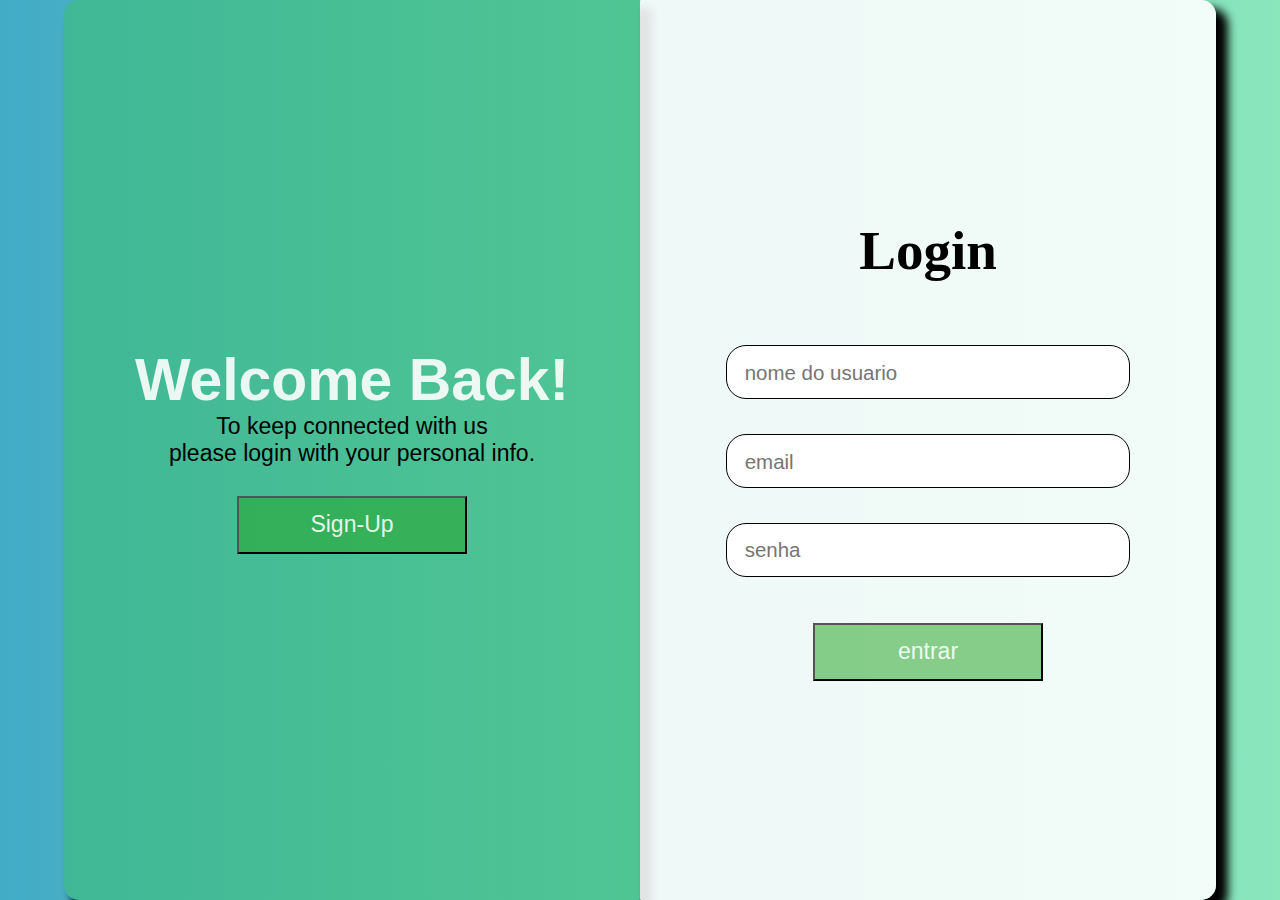
<file: index.html>
<!DOCTYPE html>
<html lang="pt-BR">
  <head>
    <meta charset="UTF-8" />
    <meta name="viewport" content="width=device-width, initial-scale=1.0" />
    <link rel="stylesheet" href="index.css" />
    <link
      rel="stylesheet"
      href="https://cdnjs.cloudflare.com/ajax/libs/font-awesome/6.4.0/css/all.min.css"
    />
    <link rel="stylesheet" href="modal/modal.css" />
    <title>Login</title>
  </head>
  <body>
    <!--container para levar a pagina de cadastro-->
    <form class="container_cadastro" action="sign_up/sign_up.html">
      <h1>Welcome Back!</h1>
      <p>
        To keep connected with us <br />
        please login with your personal info.
      </p>
      <button type="submit">Sign-Up</button>
    </form>

    <!--container para logar e levar a pagina inicial-->
    <div class="container_login">
      <h2>Login</h2>
      <form action="">
        <label for="nome" class="visually-hidden">nome</label>
        <input
          type="text"
          placeholder="nome do usuario"
          id="nome"
          autocomplete="name"
        />
        <label for="email" class="visually-hidden">email</label>
        <input
          type="email"
          placeholder="email"
          id="email"
          autocomplete="email"
        />
        <label for="senha" class="visually-hidden">senha</label>
        <input
          type="password"
          placeholder="senha"
          id="senha"
          autocomplete="current-password"
        />

        <button type="submit" id="enviar">entrar</button>
      </form>
    </div>
    <script type="module" src="index.js"></script>
  </body>
</html>
</file>
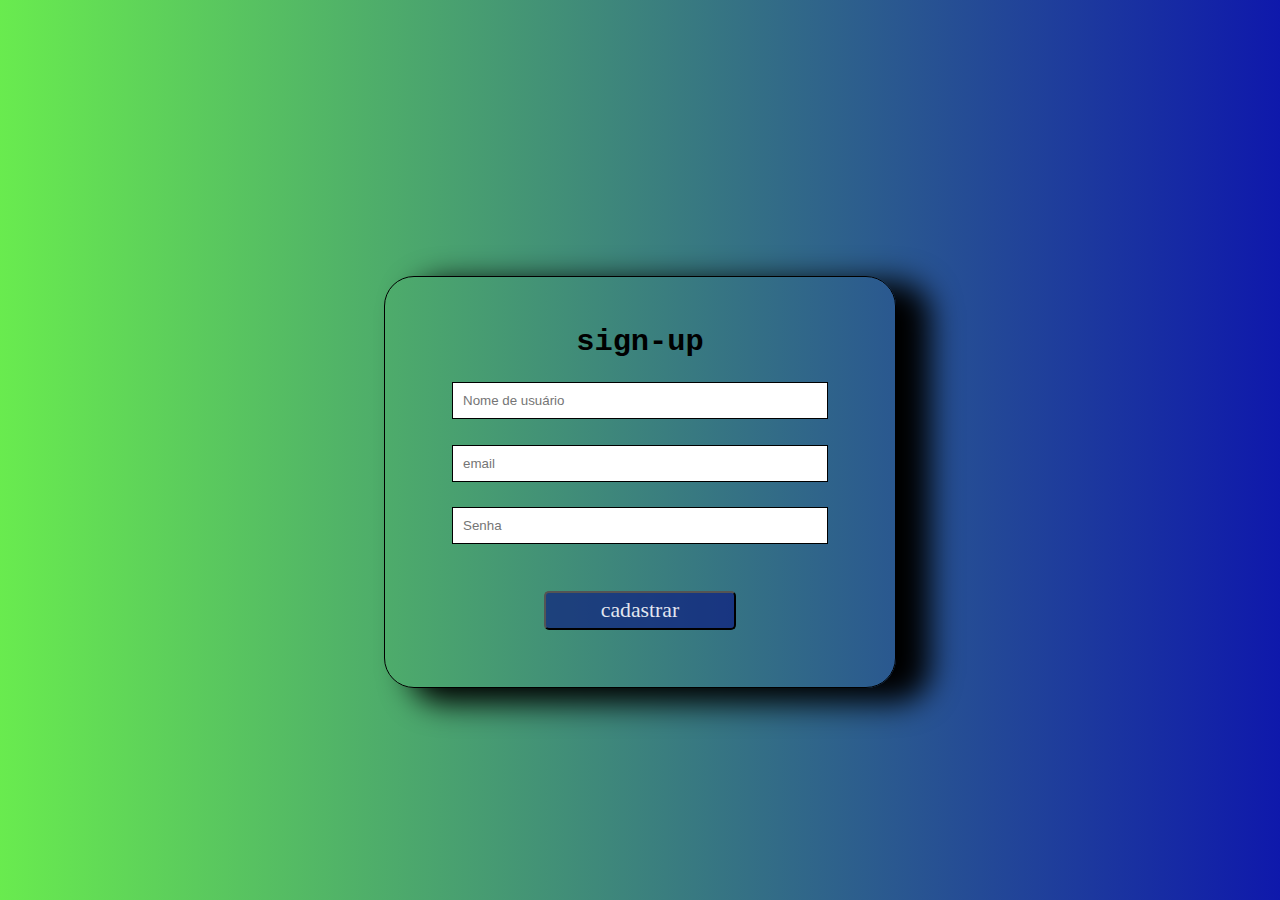
<file: sign_up/sign_up.html>
<!DOCTYPE html>
<html lang="pt-BR">
  <head>
    <meta charset="UTF-8" />
    <meta name="viewport" content="width=device-width, initial-scale=1.0" />
    <title>Sign-Up</title>
    <link rel="stylesheet" href="sign_up.css" />
    <link
      rel="stylesheet"
      href="https://cdnjs.cloudflare.com/ajax/libs/font-awesome/6.4.0/css/all.min.css"
    />
    <link rel="stylesheet" href="../modal/modal.css" />
  </head>
  <body>
    <div class="sign-container">
      <h2>sign-up</h2>
      <form action="">
        <input type="text" placeholder="Nome de usuário" id="nome" />
        <input type="email" placeholder="email" id="email" />
        <input type="password" placeholder="Senha" id="senha" />
      </form>
      <button type="submit" id="cadastro">cadastrar</button>
    </div>
    <script type="module" src="sign_up.js"></script>
  </body>
</html>
</file>
<file: index.css>
* {
  padding: 0;
  margin: 0;
  box-sizing: border-box;
}

:root {
  --fundo: linear-gradient(
    to right,
    rgba(21, 151, 184, 0.808),
    rgba(22, 207, 121, 0.5)
  );
  --verde: rgba(59, 194, 104, 0.507);
  --verde_escuro: rgba(37, 163, 37, 0.527);
  --verde_claro: rgb(16, 240, 16);
  --branco: aliceblue;
  --preto: black;
}

body {
  display: flex;
  position: relative;
  text-align: center;
  justify-content: center;
  align-items: center;
  flex-wrap: wrap;
  height: 100vh;
  background: var(--fundo);
  font-family: "Segoe UI", Tahoma, Geneva, Verdana, sans-serif;
}

/*estilizando o primeiro container e seus componentes*/
.container_cadastro {
  display: flex;
  flex-direction: column;
  justify-content: center;
  align-items: center;
  gap: 15%;
  width: 45%;
  min-height: 100vh;
  border: 1px;
  border-radius: 15px;
  border-top-right-radius: 1px;
  border-bottom-right-radius: 1px;
  background: var(--verde);
  box-shadow: 10px 10px 10px 2px var(--preto);
}

.container_cadastro h1 {
  color: var(--branco);
  font-size: clamp(1em, 4.6vw, 4.8em);
  word-wrap: break-word;
  overflow-wrap: break-word;
}

.container_cadastro p {
  font-size: clamp(0.89em, 1.8vw, 2.3em);
}

/*estilizando o segundo container e seus elementos*/

.container_login {
  display: flex;
  flex-direction: column;
  align-items: center;
  justify-content: center;
  gap: 5%;
  width: 45%;
  min-height: 100vh;

  border-radius: 15px;
  border-top-left-radius: 1px;
  border-bottom-left-radius: 1px;
  background: var(--branco);
  box-shadow: 10px 10px 10px 2px var(--preto);
}

input {
  width: 70%;
  padding: 1.3em;
  padding-bottom: clamp(1.1em, 1.7vh, 2.2em);
  padding-top: clamp(1.1em, 1.7vw, 1.8em);
  margin: 1.3em;
  border: 1px solid black;
  border-radius: 20px;
}

input::placeholder {
  font-size: clamp(0.7rem, 1.6vw, 2.3em);
}

h2 {
  justify-self: center;
  align-self: auto;
  margin-bottom: 8%;
  font-size: clamp(1em, 4.3vw, 4.8em);
  font-family: Georgia, "Times New Roman", Times, serif;
}

/*escondendo o label*/
.visually-hidden {
  position: absolute;
  width: 1px;
  height: 1px;
  padding: 0;
  margin: -1px;
  overflow: hidden;
  border: 0;
}
/*estilizando o botão para os dois containers*/

.container_cadastro button,
.container_login button {
  justify-self: end;
  align-self: auto;

  width: 40%;
  margin-top: 5%;
  padding: clamp(0.6em, 1vh, 2em);
  cursor: pointer;
  background-color: var(--verde_escuro);
  color: var(--branco);
  font-size: clamp(0.7em, 1.8vw, 1.9em);
}

.container_cadastro button:hover,
.container_login button:hover {
  background-color: var(--verde_claro);
}

/*media query*/

@media (max-width: 660px) {
  .container_cadastro,
  .container_login {
    width: 45%;
    min-width: auto;
    min-height: auto;
    height: clamp(60%, 70vh, 80vh);
  }

  input {
    width: 80%;
    padding: 0.7em;
    margin: 1.4em;
  }

  input::placeholder {
    font-size: 0.99em;
  }

  h2 {
    font-size: 2em;
  }

  .container_cadastro button,
  .container_login button {
    width: 41%;
  }
}
</file>
<file: modal/modal.css>
:root {
  --branco: rgba(255, 255, 255, 0.89);
  --cinza: rgba(0, 0, 0, 0.733);
  --verde_claro2: rgb(152, 255, 173);
  --verde_normal: rgb(29, 194, 29);
  --vermelho: rgb(255, 0, 0);
  --preto: black;
}

/*estilizando o modal */

#content-modal {
  display: none;
}

#content-modal.active {
  position: absolute;
  display: flex;
  justify-content: center;
  align-items: center;
  width: 100%;
  height: 100%;
  bottom: 0;
  background-color: var(--cinza);
  z-index: 40;
  backdrop-filter: blur(10px);
}

#modal {
  display: flex;
  flex-direction: column;
  width: clamp(40%, 50%, 55vw);
  height: auto;
  padding-bottom: 1%;
  border-radius: 20px;
  background-color: var(--branco);
  box-shadow: 1px 4px 10px var(--verde_claro2);
  z-index: 50;
  overflow: hidden;
}

.head-modal {
  display: flex;
  position: relative;
  justify-content: end;
  align-items: center;
  width: 100%;
  height: 50px;
}

#head-color {
  background-color: var(--verde_normal);
}

#head-color.active {
  background-color: var(--vermelho);
}

#fechar {
  font-size: 25px;
  margin: 15px;
  color: var(--branco);
  background-color: transparent;
  width: auto;
  height: auto;
  border: 0;
  font-family: "Lucida Sans", "Lucida Sans Regular", "Lucida Grande",
    "Lucida Sans Unicode", Geneva, Verdana, sans-serif;
  cursor: pointer;
  transition: color 0.4s;
}
#fechar:hover {
  color: var(--preto);
}

/*estilizando o texto do modal*/

#content-text {
  display: flex;
  flex-direction: row;
  align-items: center;
  justify-content: center;
  gap: 10px;
  padding: 2%;
  width: 100%;
  height: auto;
}

/*estilizando os icones do modal*/
.icon {
  width: auto;
  font-size: clamp(0.4rem, 10vh, 3rem);
  margin-left: 5%;
}

#icon_sucess {
  display: none;
}

#icon_erro {
  display: none;
}

#icon_erro.active {
  display: block;
  color: var(--branco);
  background-color: var(--vermelho);
  padding: 1%;
  padding-bottom: 0;
  padding-top: 0;
  border-radius: 50%;
}

#icon_sucess.active {
  display: block;
  color: var(--verde_normal);
}

/*estilizando o texto do modal*/
#text {
  width: 100%;
  text-align: left;
  font-size: clamp(1.1em, 2vh, 4em);
  font-family: "Courier New", Courier, monospace;
  word-wrap: break-word;
  overflow-wrap: break-word;
  white-space: normal;
}

/*media query*/

@media (min-width: 990px) {
  #text {
    font-size: 3.6vh;
  }
}

@media (max-width: 550px) {
  #modal {
    width: 80%;
    min-height: 130px;
  }

  #text {
    font-size: 1.9vh;
  }
}
</file>
<file: sign_up/sign_up.css>
* {
  padding: 0;
  margin: 0;
  box-sizing: border-box;
}

:root {
  --fundo: linear-gradient(
    to right,
    rgba(48, 228, 12, 0.726),
    rgba(10, 20, 170, 0.979)
  );
  --preto: black;
  --azul_escuro: rgba(7, 15, 128, 0.61);
  --branco: aliceblue;
  --azul_claro: rgba(3, 250, 196, 0.644);
}

body {
  display: flex;
  text-align: center;
  justify-content: center;
  align-items: center;
  min-height: 100vh;
  background: var(--fundo);
}

.sign-container {
  display: flex;
  flex-direction: column;
  text-align: center;
  justify-content: center;
  box-shadow: 30px 10px 30px 5px var(--preto);

  /* Tamanhos base */
  width: 40%;
  max-height: 60vh;
  margin-top: 5%;
  padding: 20px;
  border: 1px solid var(--preto);
  border-radius: 30px;
  background-color: transparent;
}

h2 {
  font-family: "Courier New", Courier, monospace;
  font-size: clamp(1.2em, 4vw, 1.9em);
  margin-top: 6%;
}

input {
  width: 80%;
  padding: 10px;
  margin: clamp(0.4rem, 2.9%, 1em);
  margin-bottom: 12px;
  border: 1px solid var(--preto);
}

input:nth-of-type(1) {
  margin-top: 5%;
}

.sign-container button {
  margin: 1.6em 0px 8% 0px;
  align-self: center;
  width: 15vw;
  padding: 5px;
  border-radius: 5px;
  font-family: Georgia, "Times New Roman", Times, serif;
  font-size: clamp(0.9em, 1.7vw, 1.4em);
  font-weight: 400;
  cursor: pointer;
  background-color: var(--azul_escuro);
  color: var(--branco);
  transition: transform 0.6s, color 0.6s;
}

.sign-container button:hover {
  transform: scale(1.1);
  background-color: var(--azul_claro);
}

/*media query*/

@media (max-width: 1080px) {
  .sign-container {
    width: 60%;
    height: auto;
  }

  .input {
    width: 70%;
  }

  .sign-container button {
    margin: 0;
  }

  h2 {
    margin-top: 2%;
  }
}

@media (max-width: 620px) {
  .sign-container {
    width: 70%;
    margin-top: 10%;
    min-width: auto;
  }

  .sign-container button {
    margin: 0;
    width: 40%;
  }

  input {
    width: 100%;
    margin-left: 0;
  }
}

@media (orientation: landscape) and (max-height: 500px) {
  body {
    flex-direction: row;
    justify-content: center;
    align-items: center;
  }

  .sign-container {
    width: 60%;
    min-height: max-content;
    margin-top: 0;
  }

  .sign-container button {
    margin: 0;
  }

  h2 {
    margin-top: 2%;
  }
}
</file>
